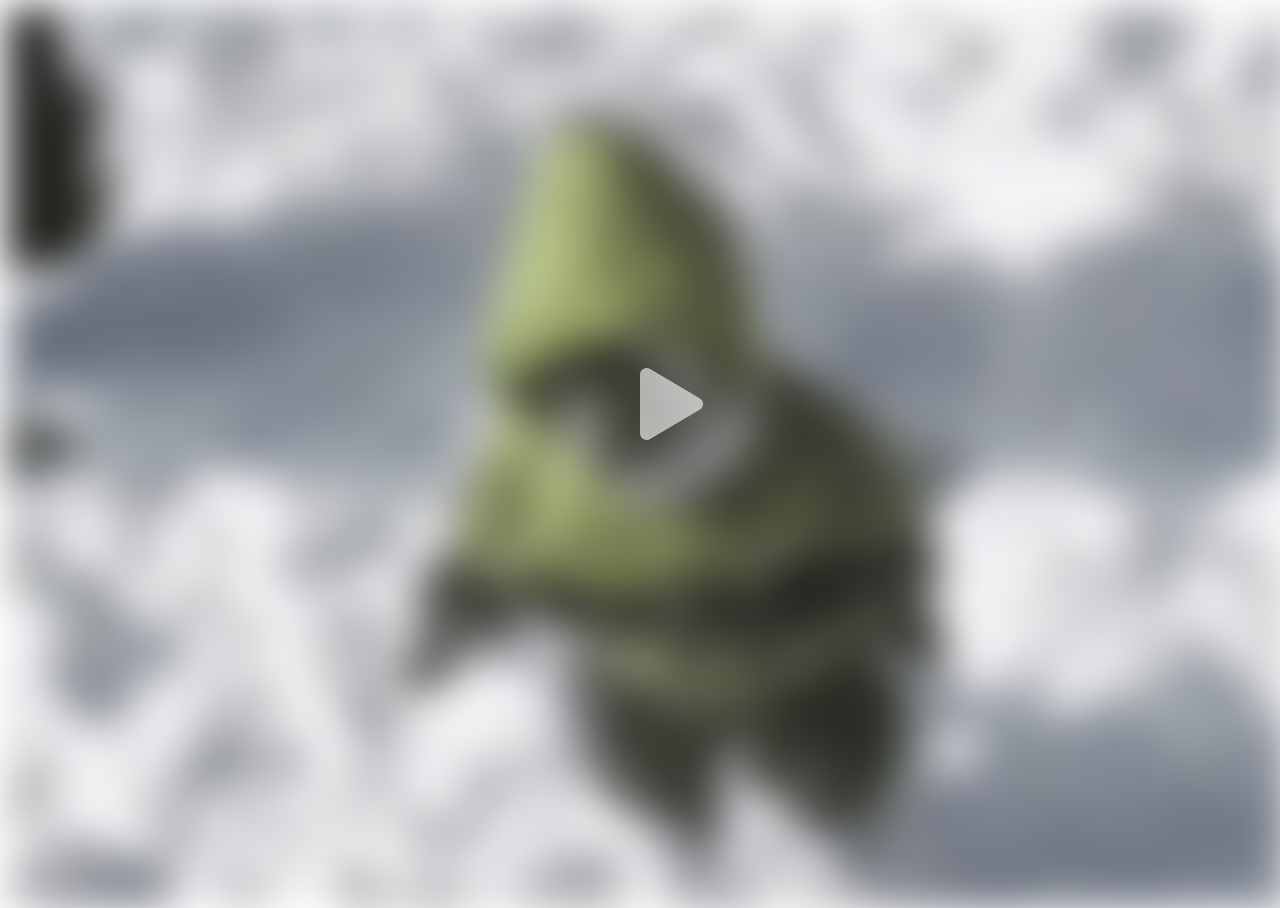
<file: index.html>
<html>
<head>
    <meta charset="UTF-8">
    <meta name="viewport" content="width=device-width, initial-scale=1.0">
    <link rel="stylesheet" href="styles.css">
    <title>funee monkee</title>
</head>
<body>
    <img class="bggif" src="/gif/fm.gif" alt="">

    <img onclick="startmusic()" id="play-button" class="play-button" src="play-solid.svg" alt="hi">

    <div class="snowflakes" aria-hidden="true">
        <div class="snowflake">
        •
        </div>
        <div class="snowflake">
        •
        </div>
        <div class="snowflake">
        •
        </div>
        <div class="snowflake">
        •
        </div>
        <div class="snowflake">
        •
        </div>
        <div class="snowflake">
        •
        </div>
        <div class="snowflake">
        •
        </div>
        <div class="snowflake">
        •
        </div>
        <div class="snowflake">
        •
        </div>
        <div class="snowflake">
        •
        </div>
        <div class="snowflake">
        •
        </div>
        <div class="snowflake">
        •
        </div>
        <div class="snowflake">
        •
        </div>
        <div class="snowflake">
        •
        </div>
		<div class="snowflake">
        •
        </div>
		<div class="snowflake">
        •
        </div>
		<div class="snowflake">
        •
        </div>
		<div class="snowflake">
        •
        </div>
		<div class="snowflake">
        •
        </div>
		<div class="snowflake">
        •
        </div>
		<div class="snowflake">
        •
        </div>
		<div class="snowflake">
        •
        </div>
		<div class="snowflake">
        •
        </div>
		<div class="snowflake">
        •
        </div>
		<div class="snowflake">
        •
        </div>
		<div class="snowflake">
        •
        </div>
		<div class="snowflake">
        •
        </div>
		<div class="snowflake">
        •
        </div>
		<div class="snowflake">
        •
        </div>
		<div class="snowflake">
        •
        </div>
		<div class="snowflake">
        •
        </div>
		<div class="snowflake">
        •
        </div>
		<div class="snowflake">
        •
        </div>
		<div class="snowflake">
        •
        </div>
		<div class="snowflake">
        •
        </div>
		<div class="snowflake">
        •
        </div>
		<div class="snowflake">
        •
        </div>
		<div class="snowflake">
        •
        </div>
		<div class="snowflake">
        •
        </div>
		<div class="snowflake">
        •
        </div>
		<div class="snowflake">
        •
        </div>
		<div class="snowflake">
        •
        </div>
		<div class="snowflake">
        •
        </div>
		<div class="snowflake">
        •
        </div>
		<div class="snowflake">
        •
        </div>
		<div class="snowflake">
        •
        </div>
		<div class="snowflake">
        •
        </div>
		<div class="snowflake">
        •
        </div>
		<div class="snowflake">
        •
        </div>
		<div class="snowflake">
        •
        </div>
		<div class="snowflake">
        •
        </div>
		<div class="snowflake">
        •
        </div>
		<div class="snowflake">
        •
        </div>
		<div class="snowflake">
        •
        </div>
		<div class="snowflake">
        •
        </div>
		<div class="snowflake">
        •
        </div>
		<div class="snowflake">
        •
        </div>
		<div class="snowflake">
        •
        </div>
		<div class="snowflake">
        •
        </div>
		<div class="snowflake">
        •
        </div>
		<div class="snowflake">
        •
        </div>
		<div class="snowflake">
        •
        </div>
		<div class="snowflake">
        •
        </div>
		<div class="snowflake">
        •
        </div>
		<div class="snowflake">
        •
        </div>
		<div class="snowflake">
        •
        </div>
		<div class="snowflake">
        •
        </div>
		<div class="snowflake">
        •
        </div>
		<div class="snowflake">
        •
        </div>
		<div class="snowflake">
        •
        </div>
		<div class="snowflake">
        •
        </div>
		<div class="snowflake">
        •
        </div>
      </div>

    <audio id="Audio" src="song.mp3" loop></audio>
</body>
<script src="index.js"></script>
</html>
</file>
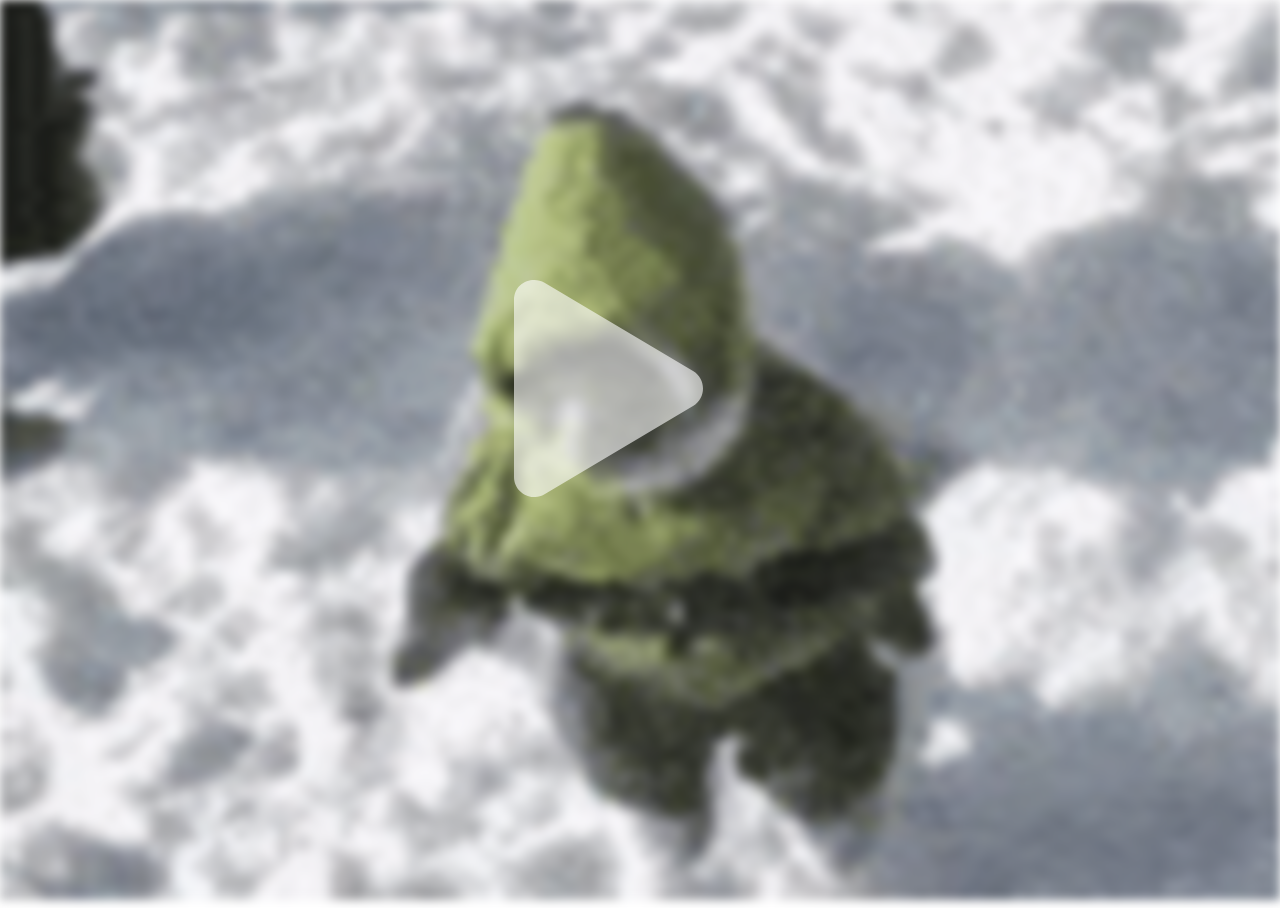
<file: mobile/index.html>
<html>
<head>
    <meta charset="UTF-8">
    <meta name="viewport" content="width=device-width, initial-scale=1.0">
    <link rel="stylesheet" href="styles.css">
    <title>funee monkee</title>
</head>
<body>
    <img class="bggif" src="/gif/fm.gif" alt="">
    <img onclick="startmusic()" id="play-button" class="play-button" src="play-solid.svg" alt="hi">
    
    <img onclick="happymonkeycircle()" class="corner" src="play-solid.svg" alt="">





    <div class="snowflakes" aria-hidden="true">
        <div class="snowflake">
        •
        </div>
        <div class="snowflake">
        •
        </div>
        <div class="snowflake">
        •
        </div>
        <div class="snowflake">
        •
        </div>
        <div class="snowflake">
        •
        </div>
        <div class="snowflake">
        •
        </div>
        <div class="snowflake">
        •
        </div>
        <div class="snowflake">
        •
        </div>
        <div class="snowflake">
        •
        </div>
        <div class="snowflake">
        •
        </div>
        <div class="snowflake">
        •
        </div>
        <div class="snowflake">
        •
        </div>
        <div class="snowflake">
        •
        </div>
        <div class="snowflake">
        •
        </div>
		<div class="snowflake">
        •
        </div>
		<div class="snowflake">
        •
        </div>
		<div class="snowflake">
        •
        </div>
		<div class="snowflake">
        •
        </div>
		<div class="snowflake">
        •
        </div>
		<div class="snowflake">
        •
        </div>
		<div class="snowflake">
        •
        </div>
		<div class="snowflake">
        •
        </div>
		<div class="snowflake">
        •
        </div>
		<div class="snowflake">
        •
        </div>
		<div class="snowflake">
        •
        </div>
		<div class="snowflake">
        •
        </div>
		<div class="snowflake">
        •
        </div>
		<div class="snowflake">
        •
        </div>
		<div class="snowflake">
        •
        </div>
		<div class="snowflake">
        •
        </div>
		<div class="snowflake">
        •
        </div>
		<div class="snowflake">
        •
        </div>
		<div class="snowflake">
        •
        </div>
		<div class="snowflake">
        •
        </div>
		<div class="snowflake">
        •
        </div>
		<div class="snowflake">
        •
        </div>
		<div class="snowflake">
        •
        </div>
		<div class="snowflake">
        •
        </div>
		<div class="snowflake">
        •
        </div>
		<div class="snowflake">
        •
        </div>
		<div class="snowflake">
        •
        </div>
		<div class="snowflake">
        •
        </div>
		<div class="snowflake">
        •
        </div>
		<div class="snowflake">
        •
        </div>
		<div class="snowflake">
        •
        </div>
		<div class="snowflake">
        •
        </div>
		<div class="snowflake">
        •
        </div>
		<div class="snowflake">
        •
        </div>
		<div class="snowflake">
        •
        </div>
		<div class="snowflake">
        •
        </div>
		<div class="snowflake">
        •
        </div>
		<div class="snowflake">
        •
        </div>
		<div class="snowflake">
        •
        </div>
		<div class="snowflake">
        •
        </div>
		<div class="snowflake">
        •
        </div>
		<div class="snowflake">
        •
        </div>
		<div class="snowflake">
        •
        </div>
		<div class="snowflake">
        •
        </div>
		<div class="snowflake">
        •
        </div>
		<div class="snowflake">
        •
        </div>
		<div class="snowflake">
        •
        </div>
		<div class="snowflake">
        •
        </div>
		<div class="snowflake">
        •
        </div>
		<div class="snowflake">
        •
        </div>
		<div class="snowflake">
        •
        </div>
		<div class="snowflake">
        •
        </div>
		<div class="snowflake">
        •
        </div>
		<div class="snowflake">
        •
        </div>
		<div class="snowflake">
        •
        </div>
		<div class="snowflake">
        •
        </div>
		<div class="snowflake">
        •
        </div>
		<div class="snowflake">
        •
        </div>
      </div>

    <audio id="Audio" src="song.mp3" loop></audio>
</body>
<script src="index.js"></script>
</html>
</file>
<file: styles.css>
html, body{
    height: 100%;
}
.bggif{
    width: 100%;
    height: 100%;
    text-align: center;
    filter: blur(20px);
    position: absolute;
}
.play-button{
    position: relative;
    top: 40%;
    left: 50%;
    width: 5%;
    filter: invert(100%);
    opacity: 0.6;
}
.play-button:hover{
    cursor: pointer;
}






.snowflake {
    color: #fff;
    font-size: 2em;
    font-family: Arial;
    text-shadow: 0 0 1px #000;
  }
  
  @-webkit-keyframes snowflakes-fall{0%{top:-10%}100%{top:100%}}@-webkit-keyframes snowflakes-shake{0%{-webkit-transform:translateX(0px);transform:translateX(0px)}50%{-webkit-transform:translateX(80px);transform:translateX(80px)}100%{-webkit-transform:translateX(0px);transform:translateX(0px)}}@keyframes snowflakes-fall{0%{top:-10%}100%{top:100%}}@keyframes snowflakes-shake{0%{transform:translateX(0px)}50%{transform:translateX(80px)}100%{transform:translateX(0px)}}.snowflake{position:fixed;top:-10%;z-index:9999;-webkit-user-select:none;-moz-user-select:none;-ms-user-select:none;user-select:none;cursor:default;-webkit-animation-name:snowflakes-fall,snowflakes-shake;-webkit-animation-duration:10s,3s;-webkit-animation-timing-function:linear,ease-in-out;-webkit-animation-iteration-count:infinite,infinite;-webkit-animation-play-state:running,running;animation-name:snowflakes-fall,snowflakes-shake;animation-duration:10s,3s;animation-timing-function:linear,ease-in-out;animation-iteration-count:infinite,infinite;animation-play-state:running,running}.snowflake:nth-of-type(0){left:1%;-webkit-animation-delay:0s,0s;animation-delay:0s,0s}.snowflake:nth-of-type(1){left:10%;-webkit-animation-delay:1s,1s;animation-delay:1s,1s}.snowflake:nth-of-type(2){left:20%;-webkit-animation-delay:6s,.5s;animation-delay:6s,.5s}.snowflake:nth-of-type(3){left:30%;-webkit-animation-delay:4s,2s;animation-delay:4s,2s}.snowflake:nth-of-type(4){left:40%;-webkit-animation-delay:2s,2s;animation-delay:2s,2s}.snowflake:nth-of-type(5){left:50%;-webkit-animation-delay:8s,3s;animation-delay:8s,3s}.snowflake:nth-of-type(6){left:60%;-webkit-animation-delay:6s,2s;animation-delay:6s,2s}.snowflake:nth-of-type(7){left:70%;-webkit-animation-delay:2.5s,1s;animation-delay:2.5s,1s}.snowflake:nth-of-type(8){left:80%;-webkit-animation-delay:1s,0s;animation-delay:1s,0s}.snowflake:nth-of-type(9){left:90%;-webkit-animation-delay:3s,1.5s;animation-delay:3s,1.5s}
  /* Demo Purpose Only*/
  .demo {
    font-family: 'Raleway', sans-serif;
      color:#fff;
      display: block;
      margin: 0 auto;
      padding: 15px 0;
      text-align: center;
  }
  .demo a{
    font-family: 'Raleway', sans-serif;
  color: #000;		
  }
</file>
<file: mobile/styles.css>
html, body{
    height: 100%;
}
.bggif{
    width: 100%;
    height: 100%;
    text-align: center;
    filter: blur(5px);
    position: absolute;
    top: 0;
    left: 0;
}
.play-button{
    position: relative;
    top: 200px;
    left: 40%;
    width: 15%;
    filter: invert(100%);
    opacity: 0.6;
}
.play-button:hover{
    cursor: pointer;
}
.corner{
  position: relative;
  top: 0;
  left: 0%;
  width: 20%;
  opacity: 0;
}
.corner:hover{
  cursor: pointer;
}
#hmcvid{
  width: 100%;
  height: 100%;
  text-align: center;
  position: absolute;
}






.snowflake {
    color: #fff;
    font-size: 2em;
    font-family: Arial;
    text-shadow: 0 0 1px #000;
  }
  
  @-webkit-keyframes snowflakes-fall{0%{top:-10%}100%{top:100%}}@-webkit-keyframes snowflakes-shake{0%{-webkit-transform:translateX(0px);transform:translateX(0px)}50%{-webkit-transform:translateX(80px);transform:translateX(80px)}100%{-webkit-transform:translateX(0px);transform:translateX(0px)}}@keyframes snowflakes-fall{0%{top:-10%}100%{top:100%}}@keyframes snowflakes-shake{0%{transform:translateX(0px)}50%{transform:translateX(80px)}100%{transform:translateX(0px)}}.snowflake{position:fixed;top:-10%;z-index:9999;-webkit-user-select:none;-moz-user-select:none;-ms-user-select:none;user-select:none;cursor:default;-webkit-animation-name:snowflakes-fall,snowflakes-shake;-webkit-animation-duration:10s,3s;-webkit-animation-timing-function:linear,ease-in-out;-webkit-animation-iteration-count:infinite,infinite;-webkit-animation-play-state:running,running;animation-name:snowflakes-fall,snowflakes-shake;animation-duration:10s,3s;animation-timing-function:linear,ease-in-out;animation-iteration-count:infinite,infinite;animation-play-state:running,running}.snowflake:nth-of-type(0){left:1%;-webkit-animation-delay:0s,0s;animation-delay:0s,0s}.snowflake:nth-of-type(1){left:10%;-webkit-animation-delay:1s,1s;animation-delay:1s,1s}.snowflake:nth-of-type(2){left:20%;-webkit-animation-delay:6s,.5s;animation-delay:6s,.5s}.snowflake:nth-of-type(3){left:30%;-webkit-animation-delay:4s,2s;animation-delay:4s,2s}.snowflake:nth-of-type(4){left:40%;-webkit-animation-delay:2s,2s;animation-delay:2s,2s}.snowflake:nth-of-type(5){left:50%;-webkit-animation-delay:8s,3s;animation-delay:8s,3s}.snowflake:nth-of-type(6){left:60%;-webkit-animation-delay:6s,2s;animation-delay:6s,2s}.snowflake:nth-of-type(7){left:70%;-webkit-animation-delay:2.5s,1s;animation-delay:2.5s,1s}.snowflake:nth-of-type(8){left:80%;-webkit-animation-delay:1s,0s;animation-delay:1s,0s}.snowflake:nth-of-type(9){left:90%;-webkit-animation-delay:3s,1.5s;animation-delay:3s,1.5s}
  /* Demo Purpose Only*/
  .demo {
    font-family: 'Raleway', sans-serif;
      color:#fff;
      display: block;
      margin: 0 auto;
      padding: 15px 0;
      text-align: center;
  }
  .demo a{
    font-family: 'Raleway', sans-serif;
  color: #000;		
  }
</file>
